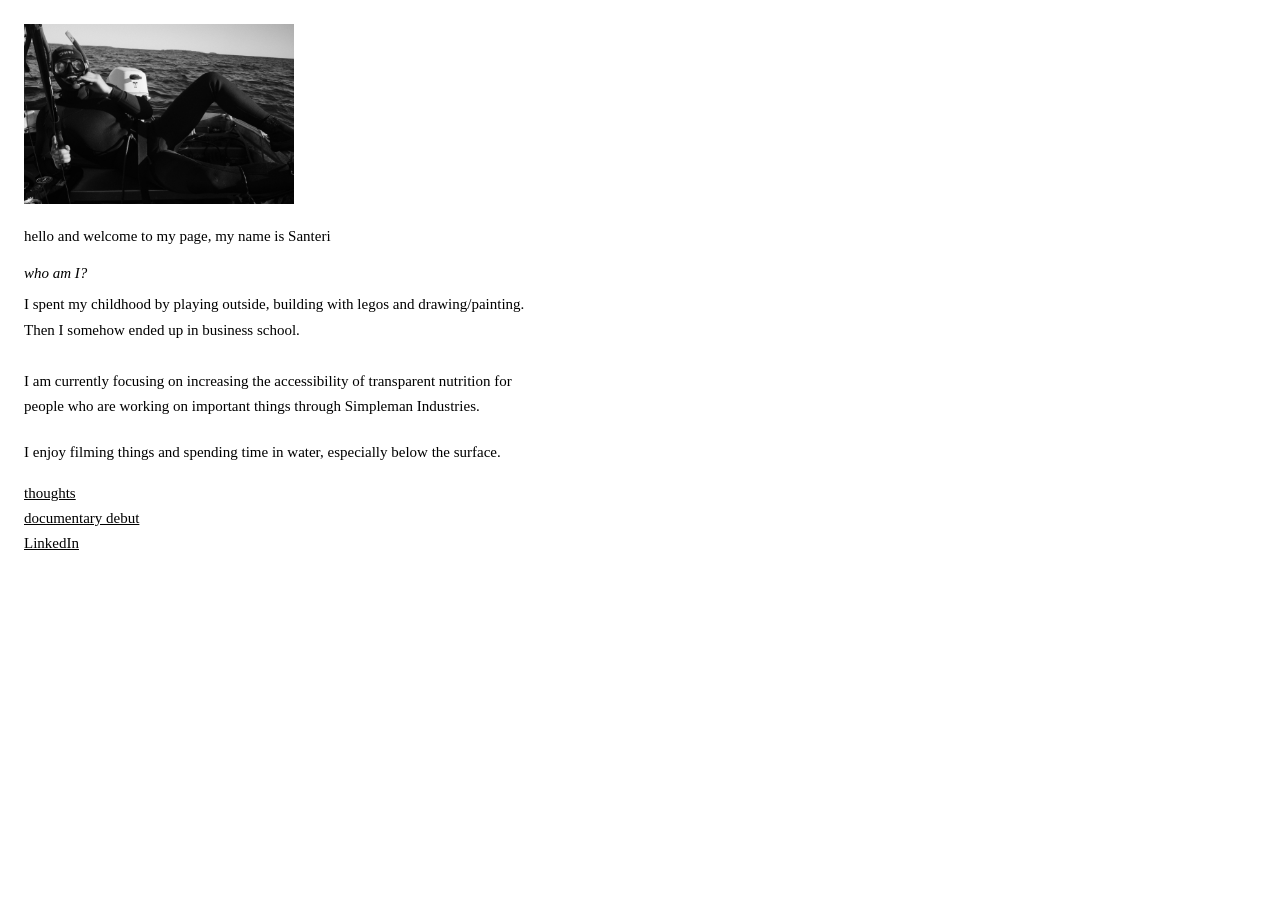
<file: index.html>
<!DOCTYPE html>
<html lang="en">
<head>
  <meta charset="UTF-8" />
  <meta name="viewport" content="width=device-width, initial-scale=1.0" />
  <title>santerikalinen.com</title>
  <style>
    *, *::before, *::after { box-sizing: border-box; margin: 0; padding: 0; }

    html, body {
      width: 100%;
      min-height: 100%;
      background: #fff;
      font-family: 'Times New Roman', Times, serif;
    }

    .container {
      padding: 24px;
      max-width: 560px;
      width: 100%;
    }

    .container img {
      height: 180px;
      width: auto;
      max-width: 100%;
      display: block;
      margin-bottom: 24px;
    }

    .welcome {
      font-size: 15px;
      margin-bottom: 20px;
    }

    .headline {
      font-size: 15px;
      font-style: italic;
      margin-bottom: 10px;
    }

    .bio {
      font-size: 15px;
      line-height: 1.7;
      margin-bottom: 20px;
    }

    .links {
      display: flex;
      flex-direction: column;
      gap: 8px;
    }

    .links a {
      font-size: 15px;
      color: #000;
      text-decoration: underline;
    }

    @media (max-width: 480px) {
      .container img {
        height: 120px;
      }

      .welcome {
        margin-bottom: 16px;
      }

      .bio {
        margin-bottom: 16px;
      }

      .links {
        margin-top: 8px;
      }
    }
  </style>
</head>
<body>
  <div class="container">
    <img src="assets/images/simple man.JPG" alt="Santeri" />
    <p class="welcome">hello and welcome to my page, my name is Santeri</p>
    <p class="headline">who am I?</p>
    <p class="bio">I spent my childhood by playing outside, building with legos and drawing/painting. Then I somehow ended up in business school.<br><br>I am currently focusing on increasing the accessibility of transparent nutrition for people who are working on important things through Simpleman Industries.</p>
    <p class="bio">I enjoy filming things and spending time in water, especially below the surface.</p>
    <div class="links">
      <a href="thoughts.html">thoughts</a>
      <a href="https://youtu.be/JnJJ151dwOc?si=KhzEqoUjhVK2vPLF" target="_blank">documentary debut</a>
      <a href="https://www.linkedin.com/in/santeri-kalinen-0b6a83335/" target="_blank">LinkedIn</a>
    </div>
  </div>
</body>
</html>
</file>
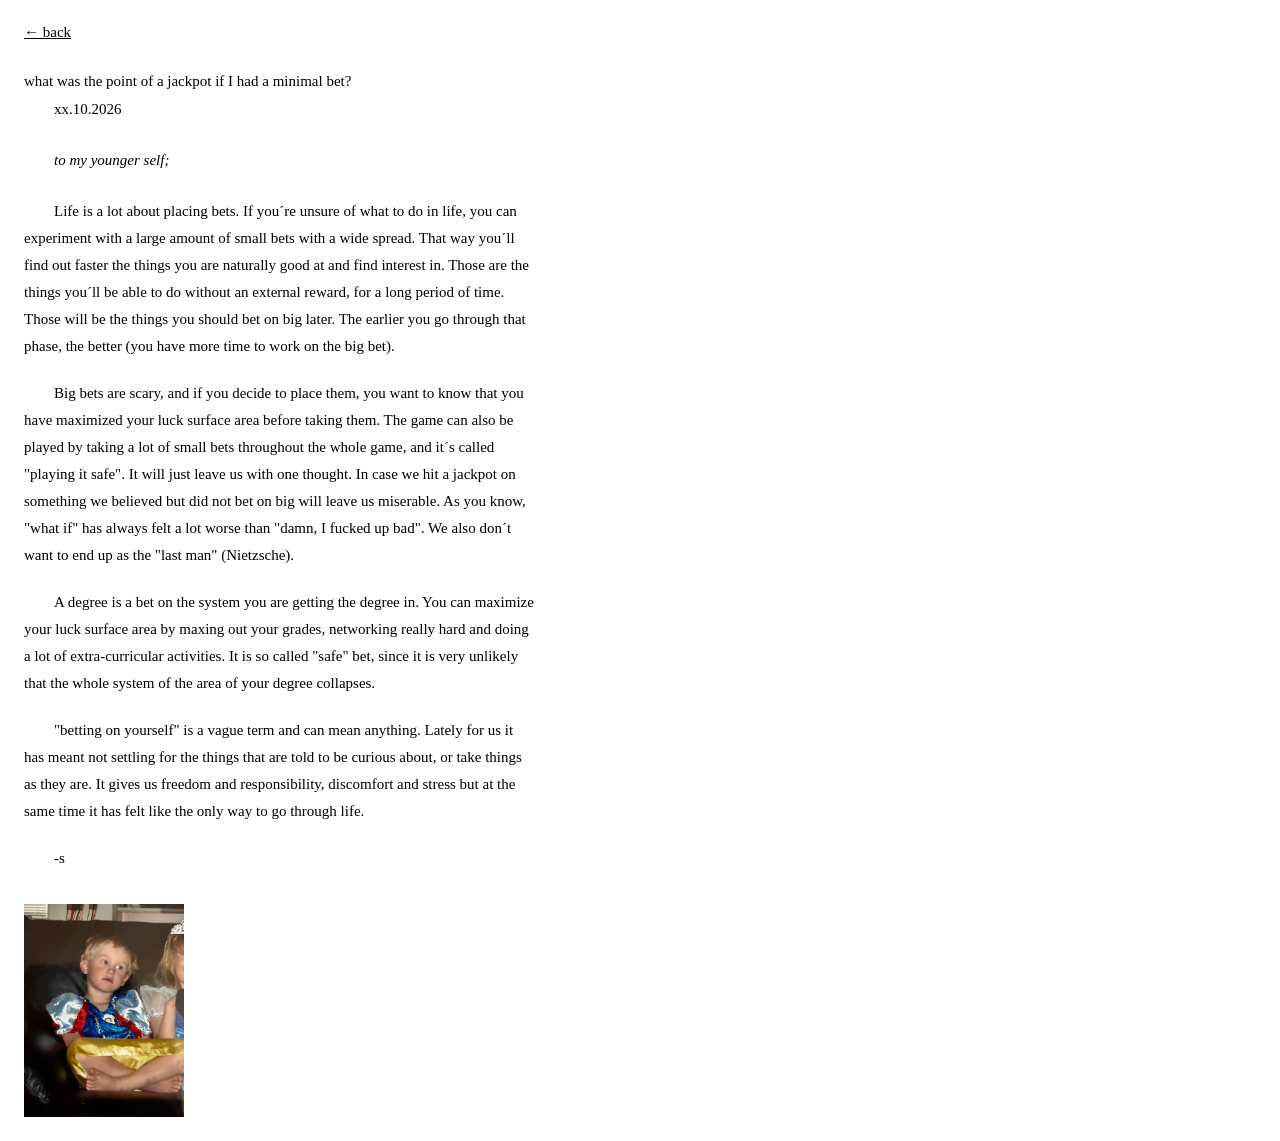
<file: jackpot.html>
﻿<!DOCTYPE html>
<html lang="en">
<head>
  <meta charset="UTF-8" />
  <meta name="viewport" content="width=device-width, initial-scale=1.0" />
  <title>what was the point of a jackpot if I had a minimal bet? — santerikalinen.com</title>
  <style>
    *, *::before, *::after { box-sizing: border-box; margin: 0; padding: 0; }

    html, body {
      width: 100%;
      min-height: 100%;
      background: #fff;
      font-family: 'Times New Roman', Times, serif;
    }

    .container {
      padding: 24px;
      max-width: 560px;
      width: 100%;
    }

    .back-link {
      display: block;
      font-size: 15px;
      color: #000;
      text-decoration: underline;
      margin-bottom: 32px;
    }

    h1 {
      font-size: 15px;
      font-weight: normal;
      margin-bottom: 6px;
    }

    .date {
      font-size: 15px;
      margin-bottom: 24px;
    }

    .dedication {
      font-size: 15px;
      margin-bottom: 24px;
    }

    p {
      font-size: 15px;
      line-height: 1.8;
      text-indent: 2em;
      margin-bottom: 20px;
    }

    .signature {
      font-size: 15px;
      margin-top: 8px;
      margin-bottom: 32px;
    }

    .end-image {
      width: 160px;
      height: auto;
      display: block;
    }
  </style>
</head>
<body>
  <div class="container">
    <a href="thoughts.html" class="back-link">← back</a>
    <h1>what was the point of a jackpot if I had a minimal bet?</h1>
    <p class="date">xx.10.2026</p>
    <p class="dedication"><em>to my younger self;</em></p>
    <p>Life is a lot about placing bets. If you´re unsure of what to do in life, you can experiment with a large amount of small bets with a wide spread. That way you´ll find out faster the things you are naturally good at and find interest in. Those are the things you´ll be able to do without an external reward, for a long period of time. Those will be the things you should bet on big later. The earlier you go through that phase, the better (you have more time to work on the big bet).</p>
    <p>Big bets are scary, and if you decide to place them, you want to know that you have maximized your luck surface area before taking them. The game can also be played by taking a lot of small bets throughout the whole game, and it´s called "playing it safe". It will just leave us with one thought. In case we hit a jackpot on something we believed but did not bet on big will leave us miserable. As you know, "what if" has always felt a lot worse than "damn, I fucked up bad". We also don´t want to end up as the "last man" (Nietzsche).</p>
    <p>A degree is a bet on the system you are getting the degree in. You can maximize your luck surface area by maxing out your grades, networking really hard and doing a lot of extra-curricular activities. It is so called "safe" bet, since it is very unlikely that the whole system of the area of your degree collapses.</p>
    <p>"betting on yourself" is a vague term and can mean anything. Lately for us it has meant not settling for the things that are told to be curious about, or take things as they are. It gives us freedom and responsibility, discomfort and stress but at the same time it has felt like the only way to go through life.</p>
    <p class="signature">-s</p>
    <img src="assets/images/IMG_6099 (1).jpg" alt="" class="end-image" />
  </div>
</body>
</html>
</file>
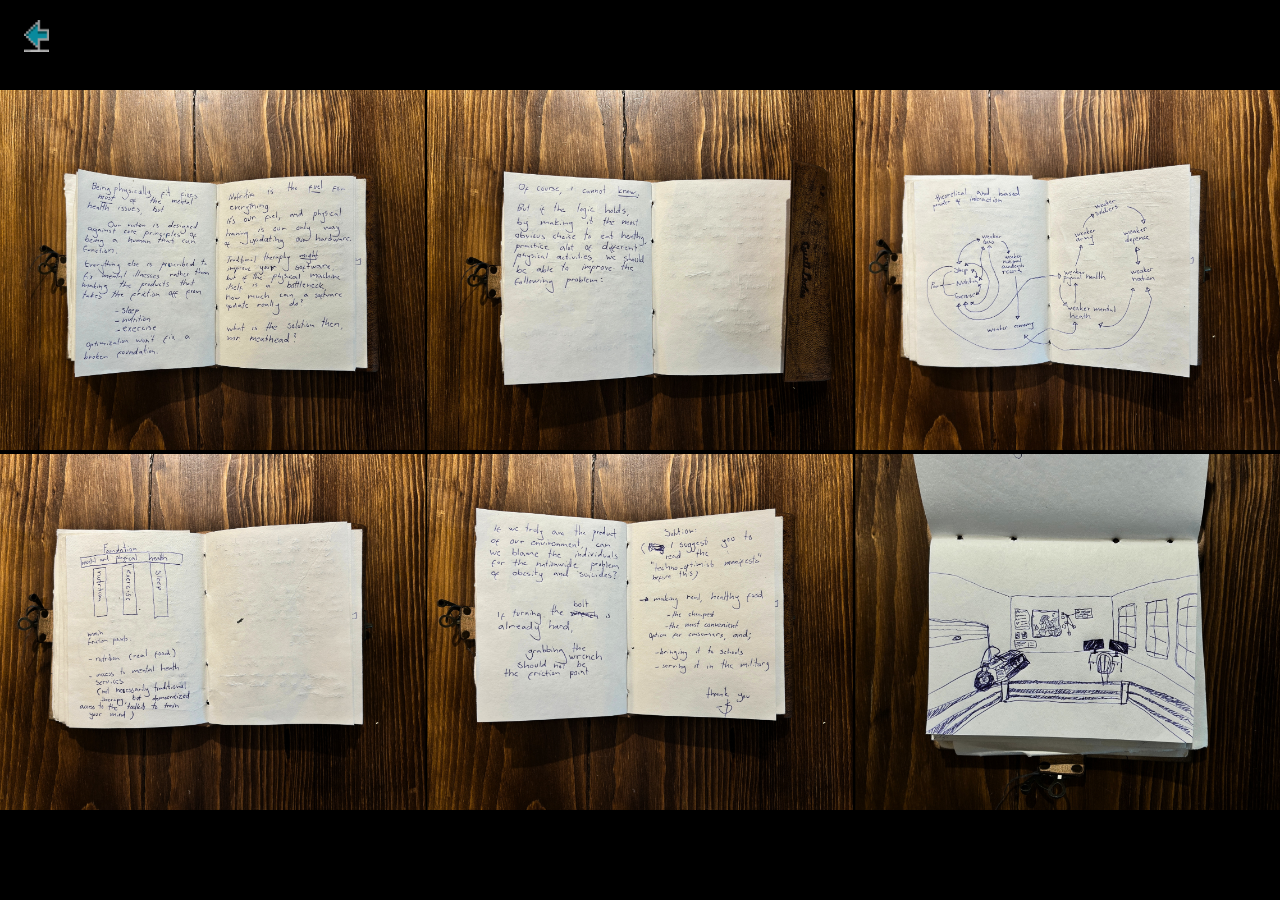
<file: mordor.html>
<!DOCTYPE html>
<html lang="en">
<head>
  <meta charset="UTF-8" />
  <meta name="viewport" content="width=device-width, initial-scale=1.0" />
  <title>personal mordor — santerikalinen.com</title>
  <style>
    *, *::before, *::after { box-sizing: border-box; margin: 0; padding: 0; }

    html, body {
      width: 100%;
      height: 100%;
      background: #000;
      overflow: hidden;
      cursor: url('assets/images/harja_cursor.png') 0 48, auto;
    }

    .back-link {
      position: absolute;
      top: 20px;
      left: 24px;
      z-index: 10;
      opacity: 0.75;
      transition: opacity 0.3s;
      text-decoration: none;
    }

    .back-link:hover { opacity: 1; }

    .back-link img {
      height: 32px;
      width: auto;
      filter: invert(1) drop-shadow(0 1px 6px rgba(0,0,0,0.9));
    }

    .image-wrap {
      width: 100%;
      height: 100%;
      display: flex;
      align-items: center;
      justify-content: center;
    }

    .image-wrap img {
      max-width: 100%;
      max-height: 100%;
      object-fit: contain;
    }
  </style>
  <link rel="preconnect" href="https://fonts.googleapis.com" />
  <link rel="preconnect" href="https://fonts.gstatic.com" crossorigin />
  <link href="https://fonts.googleapis.com/css2?family=Inter:wght@300;400&display=swap" rel="stylesheet" />
</head>
<body>
  <a href="gallery.html" class="back-link"><img src="assets/images/nuoli.avif" alt="back" /></a>
  <div class="image-wrap">
    <img src="assets/images/Untitled design (6).png" alt="personal mordor" />
  </div>
</body>
</html>
</file>
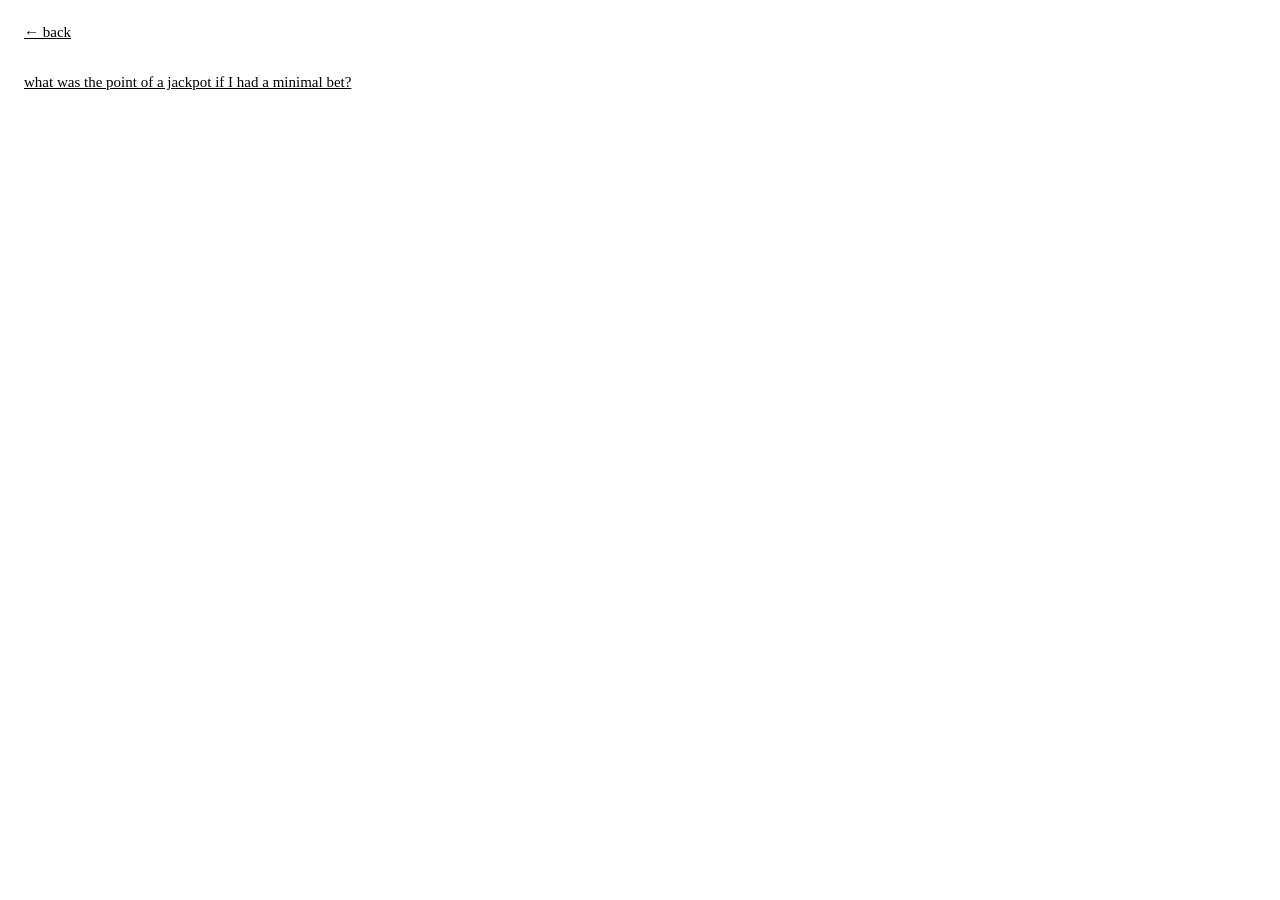
<file: thoughts.html>
<!DOCTYPE html>
<html lang="en">
<head>
  <meta charset="UTF-8" />
  <meta name="viewport" content="width=device-width, initial-scale=1.0" />
  <title>thoughts — santerikalinen.com</title>
  <style>
    *, *::before, *::after { box-sizing: border-box; margin: 0; padding: 0; }

    html, body {
      width: 100%;
      min-height: 100%;
      background: #fff;
      font-family: 'Times New Roman', Times, serif;
    }

    .container {
      padding: 24px;
      max-width: 560px;
      width: 100%;
    }

    .back-link {
      display: block;
      font-size: 15px;
      color: #000;
      text-decoration: underline;
      margin-bottom: 32px;
    }

    .entry-link {
      font-size: 15px;
      color: #000;
      text-decoration: underline;
    }
  </style>
</head>
<body>
  <div class="container">
    <a href="index.html" class="back-link">← back</a>
    <a href="jackpot.html" class="entry-link">what was the point of a jackpot if I had a minimal bet?</a>
  </div>
</body>
</html>
</file>
